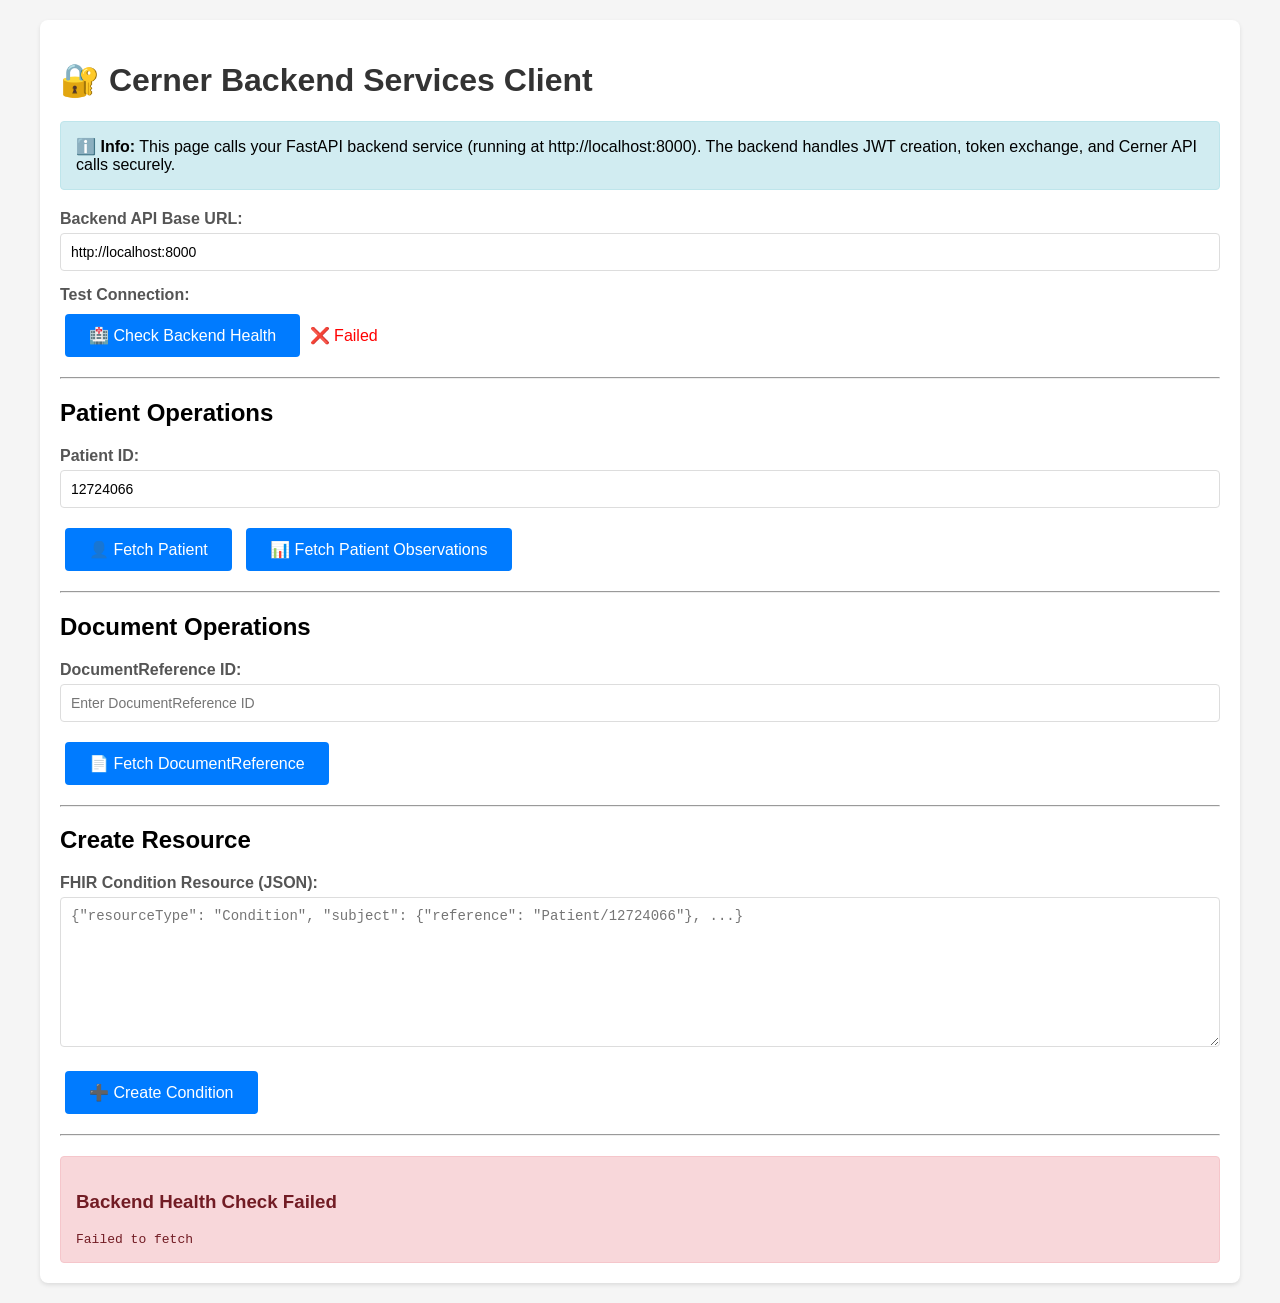
<file: example-smart-app/cerner-backend-post.html>
<!DOCTYPE html>
<html lang="en">
<head>
  <meta charset="UTF-8">
  <meta name="viewport" content="width=device-width, initial-scale=1.0">
  <title>Cerner Backend Services Client</title>
  <style>
    body {
      font-family: Arial, sans-serif;
      max-width: 1200px;
      margin: 0 auto;
      padding: 20px;
      background: #f5f5f5;
    }
    .container {
      background: white;
      padding: 20px;
      border-radius: 8px;
      box-shadow: 0 2px 4px rgba(0,0,0,0.1);
    }
    h1 { color: #333; }
    .info {
      background: #d1ecf1;
      border: 1px solid #bee5eb;
      padding: 15px;
      border-radius: 4px;
      margin: 20px 0;
    }
    .form-group {
      margin: 15px 0;
    }
    label {
      display: block;
      margin-bottom: 5px;
      font-weight: bold;
      color: #555;
    }
    input, select, textarea {
      width: 100%;
      padding: 10px;
      border: 1px solid #ddd;
      border-radius: 4px;
      box-sizing: border-box;
      font-size: 14px;
    }
    button {
      background: #007bff;
      color: white;
      border: none;
      padding: 12px 24px;
      border-radius: 4px;
      cursor: pointer;
      font-size: 16px;
      margin: 5px;
    }
    button:hover { background: #0056b3; }
    button:disabled {
      background: #ccc;
      cursor: not-allowed;
    }
    .result {
      background: #f8f9fa;
      border: 1px solid #dee2e6;
      padding: 15px;
      border-radius: 4px;
      margin-top: 20px;
      max-height: 500px;
      overflow-y: auto;
    }
    .result pre {
      white-space: pre-wrap;
      word-wrap: break-word;
      margin: 0;
    }
    .success {
      background: #d4edda;
      border-color: #c3e6cb;
      color: #155724;
    }
    .error {
      background: #f8d7da;
      border-color: #f5c6cb;
      color: #721c24;
    }
    .loading {
      color: #007bff;
      font-style: italic;
    }
    .endpoint-group {
      display: flex;
      gap: 10px;
      margin: 10px 0;
    }
    .endpoint-group input {
      flex: 1;
    }
  </style>
</head>
<body>
  <div class="container">
    <h1>🔐 Cerner Backend Services Client</h1>
    
    <div class="info">
      <strong>ℹ️ Info:</strong> This page calls your FastAPI backend service (running at 
      <span id="baseUrl">http://localhost:8000</span>). 
      The backend handles JWT creation, token exchange, and Cerner API calls securely.
    </div>

    <div class="form-group">
      <label>Backend API Base URL:</label>
      <input type="text" id="baseUrlInput" value="http://localhost:8000" onchange="updateBaseUrl()">
    </div>

    <div class="form-group">
      <label>Test Connection:</label>
      <button onclick="checkHealth()">🏥 Check Backend Health</button>
      <span id="healthStatus"></span>
    </div>

    <hr>

    <h2>Patient Operations</h2>
    
    <div class="form-group">
      <label>Patient ID:</label>
      <input type="text" id="patientId" value="12724066" placeholder="e.g., 12724066">
    </div>

    <div class="form-group">
      <button onclick="fetchPatient()">👤 Fetch Patient</button>
      <button onclick="fetchPatientObservations()">📊 Fetch Patient Observations</button>
    </div>

    <hr>

    <h2>Document Operations</h2>
    
    <div class="form-group">
      <label>DocumentReference ID:</label>
      <input type="text" id="docId" value="" placeholder="Enter DocumentReference ID">
    </div>

    <div class="form-group">
      <button onclick="fetchDocumentReference()">📄 Fetch DocumentReference</button>
    </div>

    <hr>

    <h2>Create Resource</h2>
    
    <div class="form-group">
      <label>FHIR Condition Resource (JSON):</label>
      <textarea id="conditionJson" rows="8" placeholder='{"resourceType": "Condition", "subject": {"reference": "Patient/12724066"}, ...}'></textarea>
    </div>

    <div class="form-group">
      <button onclick="createCondition()">➕ Create Condition</button>
    </div>

    <hr>

    <div id="results"></div>
  </div>

  <script>
    let BASE_URL = "http://localhost:8000";

    function updateBaseUrl() {
      BASE_URL = document.getElementById('baseUrlInput').value.trim();
      document.getElementById('baseUrl').textContent = BASE_URL;
    }

    function clearResults() {
      document.getElementById('results').innerHTML = '';
    }

    function showResult(title, data, isError = false) {
      const resultsDiv = document.getElementById('results');
      const className = isError ? 'error' : 'success';
      resultsDiv.innerHTML = `
        <div class="result ${className}">
          <h3>${title}</h3>
          <pre>${typeof data === 'string' ? data : JSON.stringify(data, null, 2)}</pre>
        </div>
      `;
    }

    async function checkHealth() {
      const statusSpan = document.getElementById('healthStatus');
      statusSpan.innerHTML = '<span class="loading">Checking...</span>';
      
      try {
        const response = await fetch(`${BASE_URL}/health`);
        const data = await response.json();
        
        if (response.ok) {
          statusSpan.innerHTML = '<span style="color: green;">✅ Connected</span>';
          showResult('Backend Health Check', data);
        } else {
          throw new Error(JSON.stringify(data));
        }
      } catch (error) {
        statusSpan.innerHTML = '<span style="color: red;">❌ Failed</span>';
        showResult('Backend Health Check Failed', error.message, true);
      }
    }

    async function fetchPatient() {
      const patientId = document.getElementById('patientId').value.trim();
      if (!patientId) {
        alert('Please enter a Patient ID');
        return;
      }

      clearResults();
      showResult('Loading...', 'Fetching patient data...', false);

      try {
        const response = await fetch(`${BASE_URL}/cerner/patient/${patientId}`);
        const data = await response.json();

        if (!response.ok) {
          throw new Error(data.detail || `HTTP ${response.status}: ${response.statusText}`);
        }

        // Extract patient summary
        let summary = '';
        if (data.name && data.name[0]) {
          const name = data.name[0];
          const given = Array.isArray(name.given) ? name.given.join(' ') : name.given;
          const family = name.family;
          summary = `\nPatient Summary:\n  Name: ${given} ${family}\n  ID: ${data.id}\n  Gender: ${data.gender || 'Unknown'}\n  Birth Date: ${data.birthDate || 'Unknown'}\n\n`;
        }

        showResult(`✅ Patient Retrieved: ${patientId}`, summary + JSON.stringify(data, null, 2));

      } catch (error) {
        showResult('❌ Error Fetching Patient', error.message, true);
      }
    }

    async function fetchPatientObservations() {
      const patientId = document.getElementById('patientId').value.trim();
      if (!patientId) {
        alert('Please enter a Patient ID');
        return;
      }

      clearResults();
      showResult('Loading...', 'Fetching observations...', false);

      try {
        const response = await fetch(`${BASE_URL}/cerner/patient/${patientId}/observations`);
        const data = await response.json();

        if (!response.ok) {
          throw new Error(data.detail || `HTTP ${response.status}: ${response.statusText}`);
        }

        const total = data.total || (Array.isArray(data.entry) ? data.entry.length : 0);
        showResult(`✅ Observations Retrieved: ${total} found`, JSON.stringify(data, null, 2));

      } catch (error) {
        showResult('❌ Error Fetching Observations', error.message, true);
      }
    }

    async function fetchDocumentReference() {
      const docId = document.getElementById('docId').value.trim();
      if (!docId) {
        alert('Please enter a DocumentReference ID');
        return;
      }

      clearResults();
      showResult('Loading...', 'Fetching document reference...', false);

      try {
        const response = await fetch(`${BASE_URL}/cerner/documentreference/${docId}`);
        const data = await response.json();

        if (!response.ok) {
          throw new Error(data.detail || `HTTP ${response.status}: ${response.statusText}`);
        }

        showResult(`✅ DocumentReference Retrieved: ${docId}`, JSON.stringify(data, null, 2));

      } catch (error) {
        showResult('❌ Error Fetching DocumentReference', error.message, true);
      }
    }

    async function createCondition() {
      const conditionJson = document.getElementById('conditionJson').value.trim();
      if (!conditionJson) {
        alert('Please enter a Condition resource (JSON)');
        return;
      }

      let conditionData;
      try {
        conditionData = JSON.parse(conditionJson);
      } catch (e) {
        alert('Invalid JSON. Please check your Condition resource format.');
        return;
      }

      clearResults();
      showResult('Loading...', 'Creating condition...', false);

      try {
        const response = await fetch(`${BASE_URL}/cerner/condition`, {
          method: 'POST',
          headers: {
            'Content-Type': 'application/json'
          },
          body: JSON.stringify(conditionData)
        });

        const data = await response.json();

        if (!response.ok) {
          throw new Error(data.detail || `HTTP ${response.status}: ${response.statusText}`);
        }

        showResult(`✅ Condition Created: ${data.id}`, JSON.stringify(data, null, 2));

      } catch (error) {
        showResult('❌ Error Creating Condition', error.message, true);
      }
    }

    // Check backend health on page load
    window.onload = () => {
      checkHealth();
    };
  </script>
</body>
</html>
</file>
